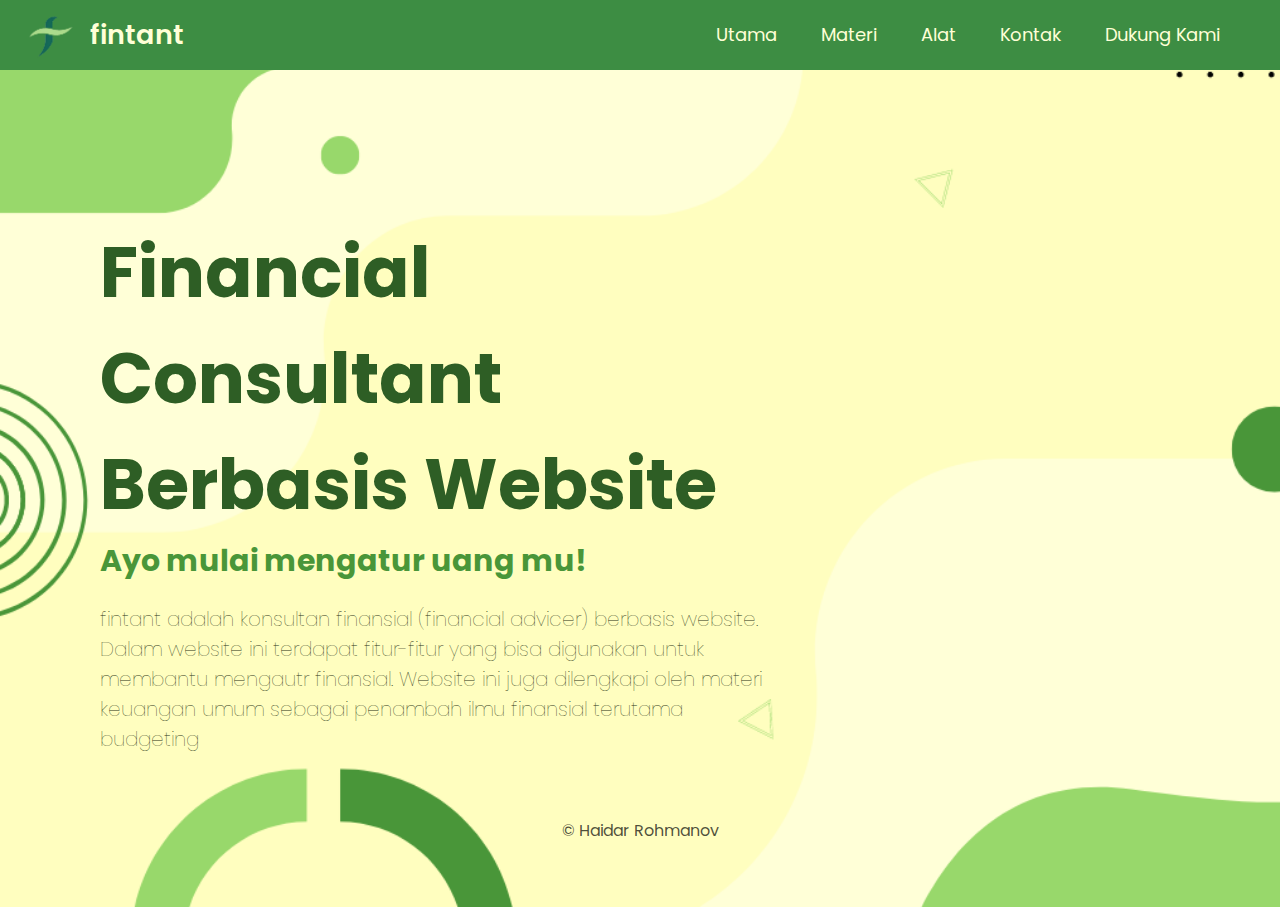
<file: fintant dropdown java/index.html>
<!DOCTYPE html>
<html lang="en">
<head>
    <meta charset="UTF-8">
    <meta http-equiv="X-UA-Compatible" content="IE=edge">
    <meta name="viewport" content="width=device-width, initial-scale=1.0">
    <title>fintant</title>
    <link rel="stylesheet" href="style.css">
    <link rel="stylesheet" href="utama.css">
    <link
        href="https://fonts.googleapis.com/css2?family=Poppins:wght@400;500&display=swap"rel="stylesheet"
    />
    <link rel="icon" href="fintant.png">
</head>
<body>
    <nav>
        <div class="fintant">
            <img src="fintant.png" alt="fintant" width="60" height="60">
        </div>
        <div class="logo">fintant</div>
        
        <ul>
            <li><a href="index.html">Utama</a></li>
            <li>
                <a href="#">Materi</a>
                <ul>
                    <li><a href="pendahuluan.html">Pendahuluan</a></li>
                    <li>
                        <a href="budgeting.html">Budgeting
                            <span class="fa fa-plus"></span>
                        </a>
                        <ul>
                            <li><a href="metode1.html">50/30/20</a></li>
                            <li><a href="metode2.html">80/20</a></li>
                            <li><a href="metode3.html">Kakeibo</a></li>
                        </ul>
                    </li>
                </ul>
            </li>
            <li>
                <a href="#">Alat</a>
                <ul>
                    <li><a href="finote.html">finote</a></li>
                    <li><a href="finculator.html">finculator</a></li>
                </ul>
            </li>
            <li><a href="kontak.html">Kontak</a></li>
            <li><a href="dukungkami.html">Dukung Kami</a></li>
        </ul>
    </nav>    

<div class="kolom">
    <h1>Financial Consultant Berbasis Website</h1>
    <h2>Ayo mulai mengatur uang mu!</h2>
    <p class="deskripsi">fintant adalah konsultan finansial (financial advicer) berbasis website. Dalam website ini terdapat fitur-fitur yang bisa digunakan untuk membantu mengautr finansial. Website ini juga dilengkapi oleh materi keuangan umum sebagai penambah ilmu finansial terutama budgeting</p>
</div>
<footer class="copy">
    &copy; <em id="2023"></em>Haidar Rohmanov
</footer>
</body>
</html>
</file>
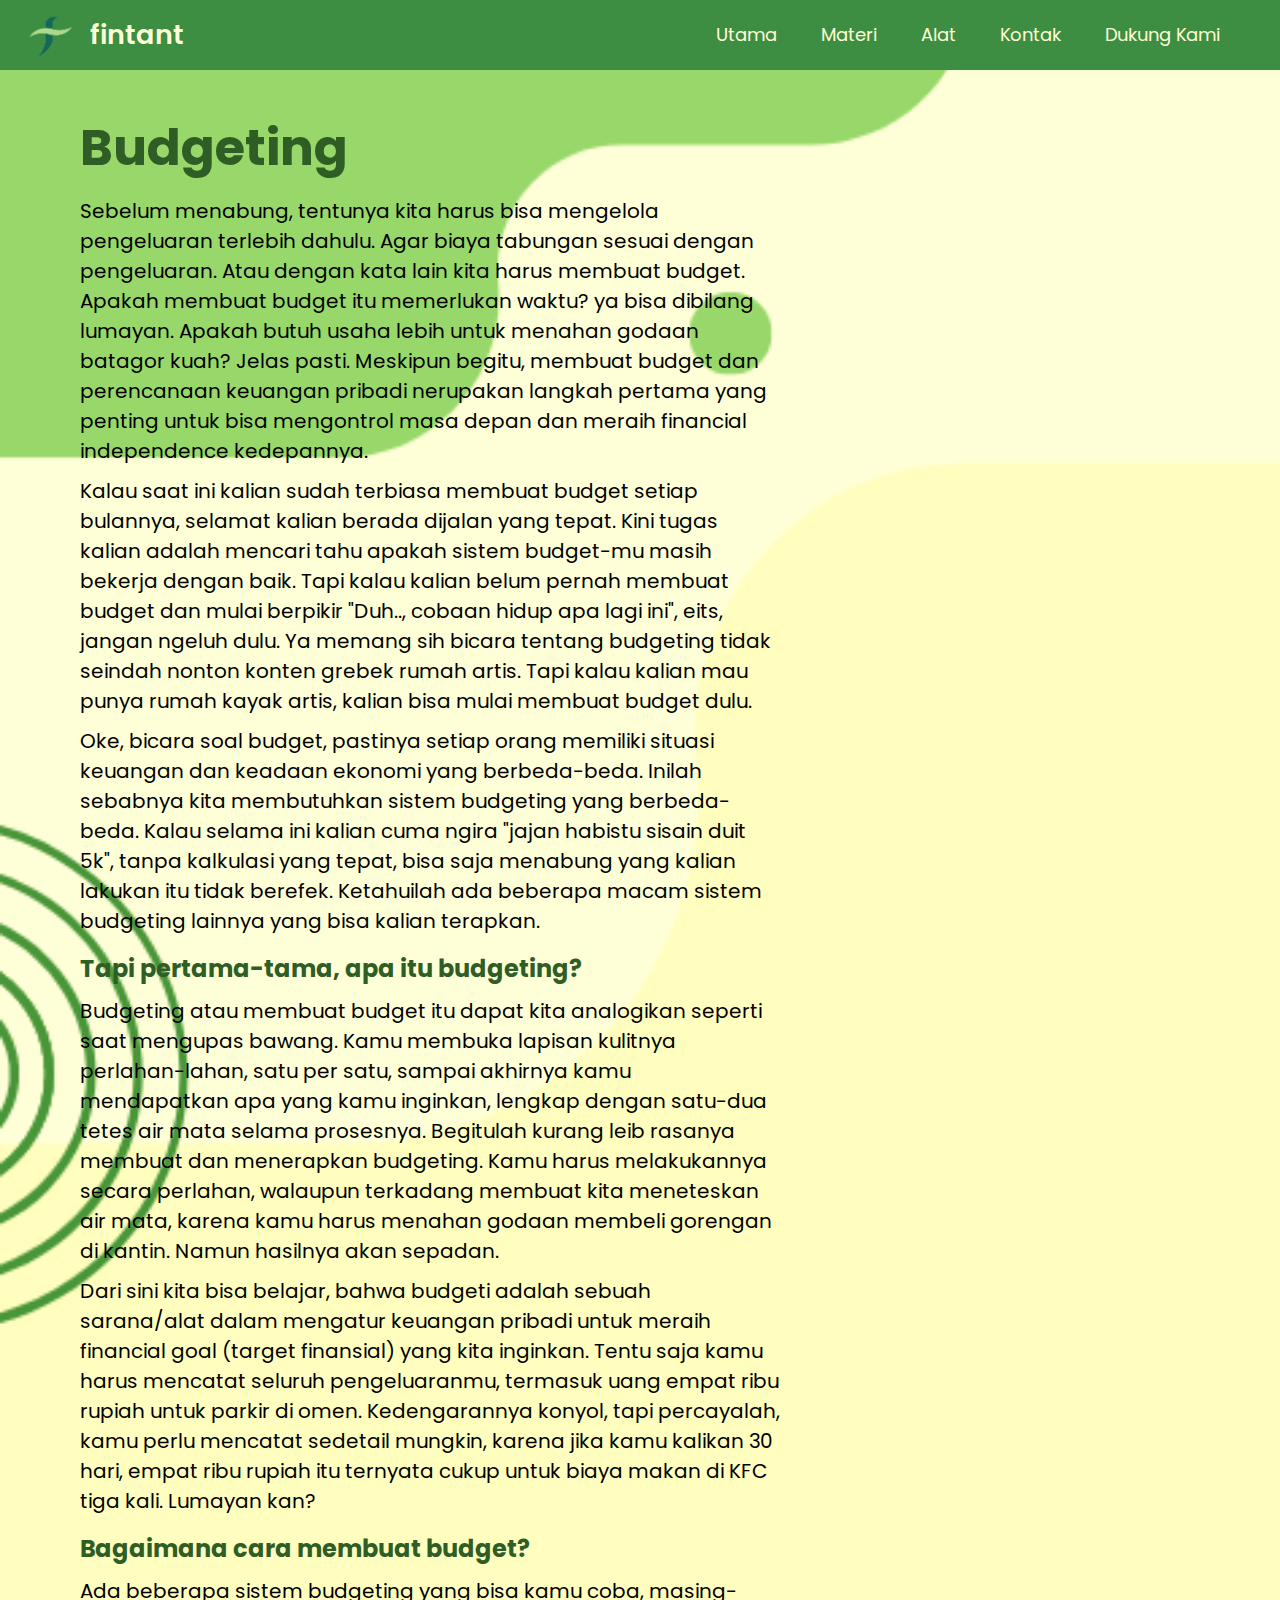
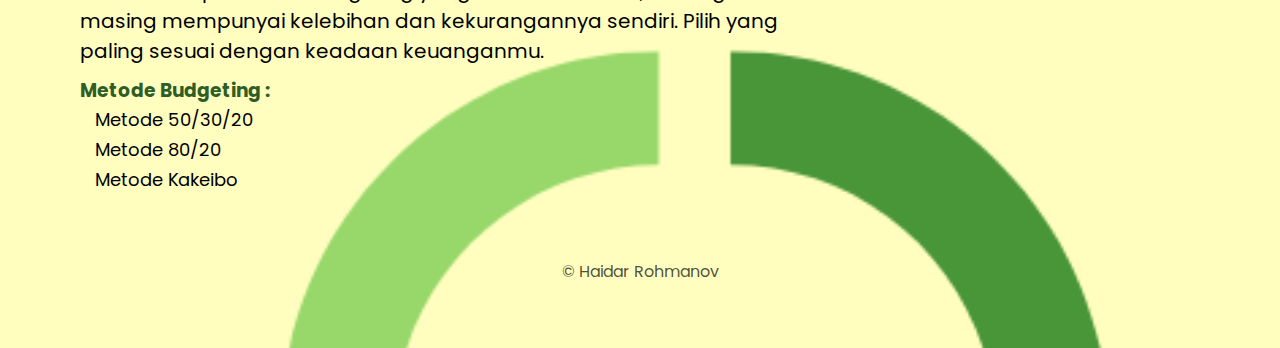
<file: fintant dropdown java/budgeting.html>
<!DOCTYPE html>
<html lang="en">
<head>
    <meta charset="UTF-8">
    <meta http-equiv="X-UA-Compatible" content="IE=edge">
    <meta name="viewport" content="width=device-width, initial-scale=1.0">
    <title>fintant-Pendahuluan</title>
    <link rel="stylesheet" href="style.css">
    <link rel="stylesheet" href="budgeting.css">
    <link
        href="https://fonts.googleapis.com/css2?family=Poppins:wght@400;500&display=swap"rel="stylesheet"
    />
    <link rel="icon" href="fintant.png">
</head>
<body>
    <nav>
        <div class="fintant">
            <img src="fintant.png" alt="fintant" width="60" height="60">
        </div>
        <div class="logo">fintant</div>
        
        <ul>
            <li><a href="index.html">Utama</a></li>
            <li>
                <a href="#">Materi</a>
                <ul>
                    <li><a href="pendahuluan.html">Pendahuluan</a></li>
                    <li>
                        <a href="budgeting.html">Budgeting
                            <span class="fa fa-plus"></span>
                        </a>
                        <ul>
                            <li><a href="metode1.html">50/30/20</a></li>
                            <li><a href="metode2.html">80/20</a></li>
                            <li><a href="metode3.html">Kakeibo</a></li>
                        </ul>
                    </li>
                </ul>
            </li>
            <li>
                <a href="#">Alat</a>
                <ul>
                    <li><a href="finote.html">finote</a></li>
                    <li><a href="finculator.html">finculator</a></li>
                </ul>
            </li>
            <li><a href="kontak.html">Kontak</a></li>
            <li><a href="dukungkami.html">Dukung Kami</a></li>
        </ul>
    </nav> 


<div class="kolom">
    <h1>Budgeting</h1>
    <p class="budgeting">
        Sebelum menabung, tentunya kita harus bisa mengelola pengeluaran terlebih dahulu. Agar biaya tabungan sesuai dengan pengeluaran. Atau dengan kata lain kita harus membuat budget. Apakah membuat budget itu memerlukan waktu? ya bisa dibilang lumayan. Apakah butuh usaha lebih untuk menahan godaan batagor kuah? Jelas pasti. Meskipun begitu, membuat budget dan perencanaan keuangan pribadi nerupakan langkah pertama yang penting untuk bisa mengontrol masa depan dan meraih financial independence kedepannya.
    </p>
    <p class="budgeting2">
        Kalau saat ini kalian sudah terbiasa membuat budget setiap bulannya, selamat kalian berada dijalan yang tepat. Kini tugas kalian adalah mencari tahu apakah sistem budget-mu masih bekerja dengan baik. Tapi kalau kalian belum pernah membuat budget dan mulai berpikir "Duh.., cobaan hidup apa lagi ini", eits, jangan ngeluh dulu. Ya memang sih bicara tentang budgeting tidak seindah nonton konten grebek rumah artis. Tapi kalau kalian mau punya rumah kayak artis, kalian bisa mulai membuat budget dulu.
    </p>
    <p class="budgeting2">
        Oke, bicara soal budget, pastinya setiap orang memiliki situasi keuangan dan keadaan ekonomi yang berbeda-beda. Inilah sebabnya kita membutuhkan sistem budgeting yang berbeda-beda. Kalau selama ini kalian cuma ngira "jajan habistu sisain duit 5k", tanpa kalkulasi yang tepat, bisa saja menabung yang kalian lakukan itu tidak berefek. Ketahuilah ada beberapa macam sistem budgeting lainnya yang bisa kalian terapkan. 
    </p>
    <h2> Tapi pertama-tama, apa itu budgeting?</h2>
    <p class="pengertian">
      Budgeting atau membuat budget itu dapat kita analogikan seperti saat mengupas bawang. Kamu membuka lapisan kulitnya perlahan-lahan, satu per satu, sampai akhirnya kamu mendapatkan apa yang kamu inginkan, lengkap dengan satu-dua tetes air mata selama prosesnya. Begitulah kurang leib rasanya membuat dan menerapkan budgeting. Kamu harus melakukannya secara perlahan, walaupun terkadang membuat kita meneteskan air mata, karena kamu harus menahan godaan membeli gorengan di kantin. Namun hasilnya akan sepadan.
    </p>
    <p class="pengertian2">
      Dari sini kita bisa belajar, bahwa budgeti adalah sebuah sarana/alat dalam mengatur keuangan pribadi untuk meraih financial goal (target finansial) yang kita inginkan. Tentu saja kamu harus mencatat seluruh pengeluaranmu, termasuk uang empat ribu rupiah untuk parkir di omen. Kedengarannya konyol, tapi percayalah, kamu perlu mencatat sedetail mungkin, karena jika kamu kalikan 30 hari, empat ribu rupiah itu ternyata cukup untuk biaya makan di KFC tiga kali. Lumayan kan?
    </p>
    <h2> Bagaimana cara membuat budget?</h2>
    <p class="menabung">
      Ada beberapa sistem budgeting yang bisa kamu coba, masing-masing mempunyai kelebihan dan kekurangannya sendiri. Pilih yang paling sesuai dengan keadaan keuanganmu.
    </p>
    <h3>Metode Budgeting :</h3>

    <p class="menabung2">
      
    </p>
    <ul class="menumetode">
        <li><a href="metode1.html">Metode 50/30/20</a></li>
        <li><a href="metode2.html">Metode 80/20</a></li>
        <li><a href="metode3.html">Metode Kakeibo</a></li>
    </ul>
</div>
<footer class="copy">
    &copy; <em id="2023"></em>Haidar Rohmanov
</footer>
</body>
</html>
</file>
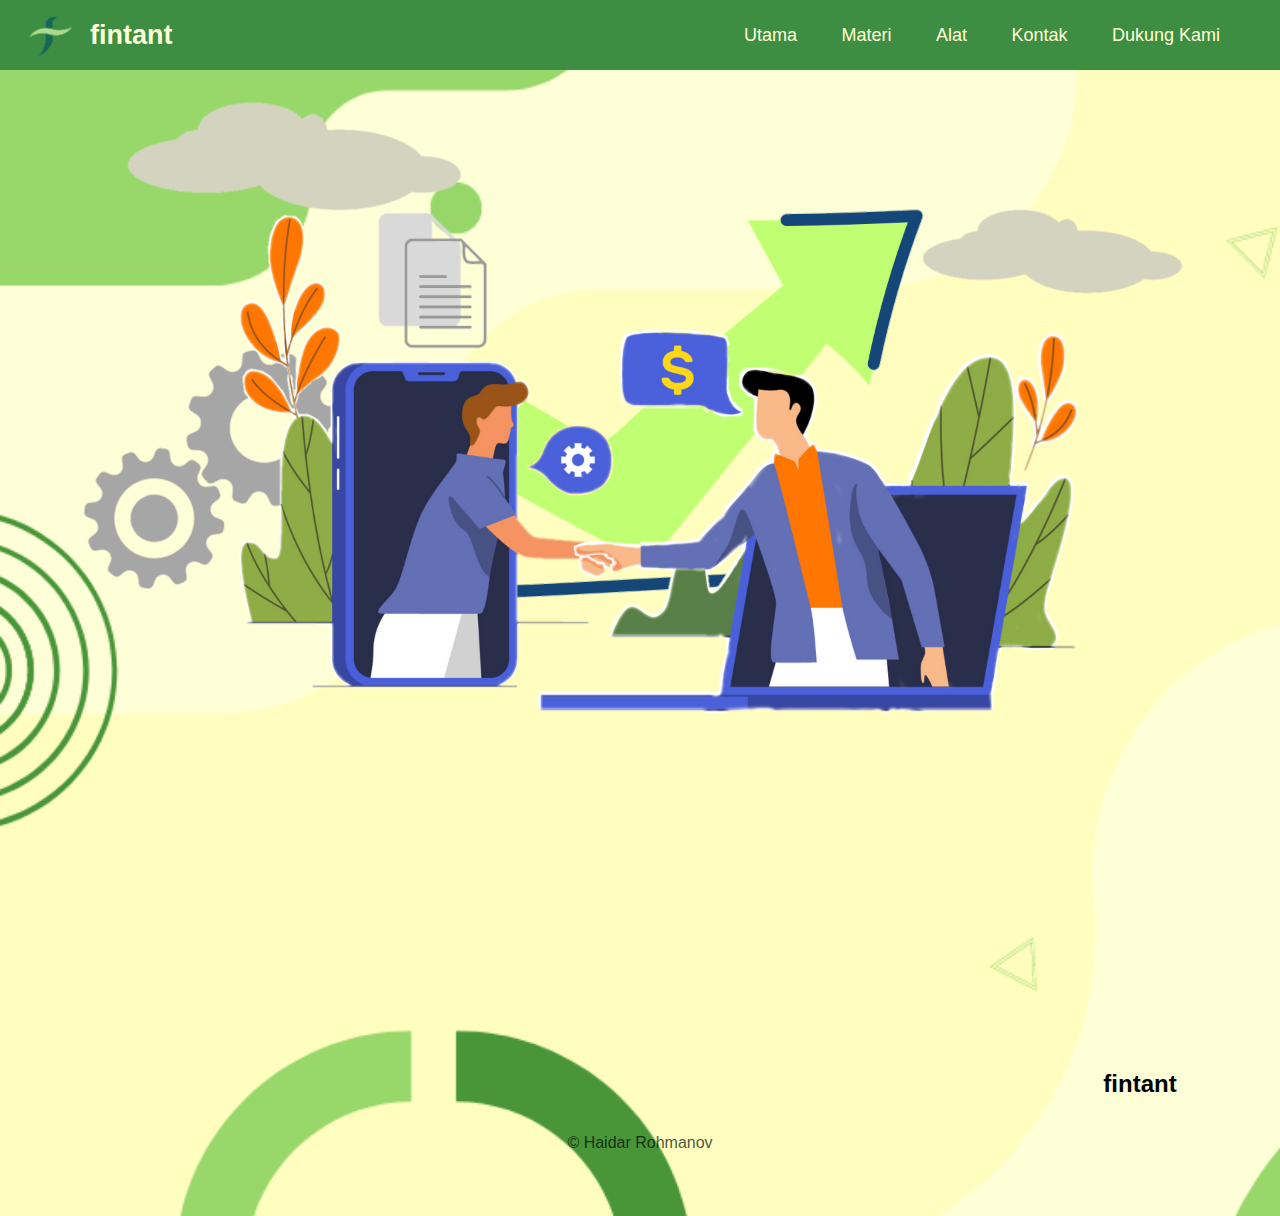
<file: fintant dropdown java/cobacoba.html>
<!DOCTYPE html>
<html lang="en">
<head>
    <meta charset="UTF-8">
    <meta http-equiv="X-UA-Compatible" content="IE=edge">
    <meta name="viewport" content="width=device-width, initial-scale=1.0">
    <title>fintant-Finote</title>
    <link rel="stylesheet" href="style.css">
    <link rel="stylesheet" href="gambar.css">

</head>
<body>

    <nav>
        <div class="fintant">
            <img src="fintant.png" alt="fintant" width="60" height="60">
        </div>
        <div class="logo">fintant</div>
        <ul>
            <li><a href="index.html">Utama</a></li>
            <li>
                <a href="#">Materi</a>
                <ul>
                    <li><a href="pendahuluan.html">Pendahuluan</a></li>
                    <li>
                        <a href="budgeting.html">Budgeting
                            <span class="fa fa-plus"></span>
                        </a>
                        <ul>
                            <li><a href="metode1.html">50/30/20</a></li>
                            <li><a href="metode2.html">80/20</a></li>
                            <li><a href="metode3.html">Kakeibo</a></li>
                        </ul>
                    </li>
                </ul>
            </li>
            <li>
                <a href="#">Alat</a>
                <ul>
                    <li><a href="finote.html">finote</a></li>
                    <li><a href="finculator.html">finculator</a></li>
                </ul>
            </li>
            <li><a href="kontak.html">Kontak</a></li>
            <li><a href="dukungkami.html">Dukung Kami</a></li>
        </ul>
    </nav>  
    
    <div class="gambar">
        <img src="gear.png" id="gear">
        <img src="awan.png" id="awan">
        <img src="panah.png" id="panah">
        <h2>fintant</h2>
        <img src="orgdepan.png" id="depan">
        
    </div>


    <footer class="copy">
        &copy; <em id="2023"></em>Haidar Rohmanov
    </footer>




    
</body>
</html>
</file>
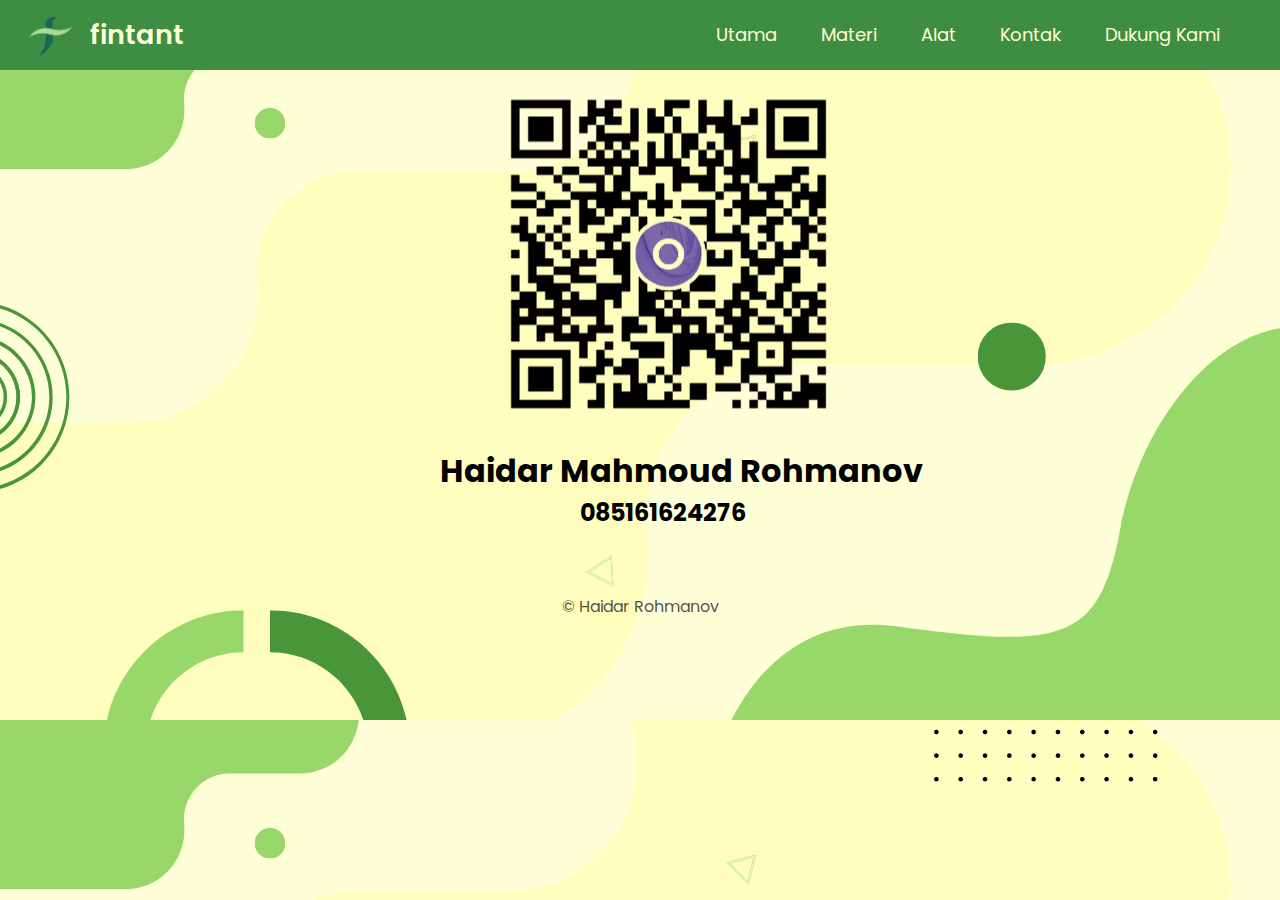
<file: fintant dropdown java/dukungkami.html>
<!DOCTYPE html>
<html lang="en">
<head>
    <meta charset="UTF-8">
    <meta http-equiv="X-UA-Compatible" content="IE=edge">
    <meta name="viewport" content="width=device-width, initial-scale=1.0">
    <title>fintant-Dukung Kami</title>
    <link rel="stylesheet" href="style.css">
    <link rel="stylesheet" href="dukungkami.css">
    <link
        href="https://fonts.googleapis.com/css2?family=Poppins:wght@400;500&display=swap"rel="stylesheet"
    />
    <link rel="icon" href="fintant.png">
</head>
<body>
    <nav>
        <div class="fintant">
            <img src="fintant.png" alt="fintant" width="60" height="60">
        </div>
        <div class="logo">fintant</div>
        
        <ul>
            <li><a href="index.html">Utama</a></li>
            <li>
                <a href="#">Materi</a>
                <ul>
                    <li><a href="pendahuluan.html">Pendahuluan</a></li>
                    <li>
                        <a href="budgeting.html">Budgeting
                            <span class="fa fa-plus"></span>
                        </a>
                        <ul>
                            <li><a href="metode1.html">50/30/20</a></li>
                            <li><a href="metode2.html">80/20</a></li>
                            <li><a href="metode3.html">Kakeibo</a></li>
                        </ul>
                    </li>
                </ul>
            </li>
            <li>
                <a href="#">Alat</a>
                <ul>
                    <li><a href="finote.html">finote</a></li>
                    <li><a href="finculator.html">finculator</a></li>
                </ul>
            </li>
            <li><a href="kontak.html">Kontak</a></li>
            <li><a href="dukungkami.html">Dukung Kami</a></li>
        </ul>
    </nav> 
<div class="ovo">
    <img src="ovo.png" alt="ovo" width="400px" height="370px">
</div>   

<div class="kolom">
    <h1>Haidar Mahmoud Rohmanov</h1>
    <h2>085161624276</h2>
</div>
<footer class="copy">
    &copy; <em id="2023"></em>Haidar Rohmanov
</footer>
</body>
</html>
</file>
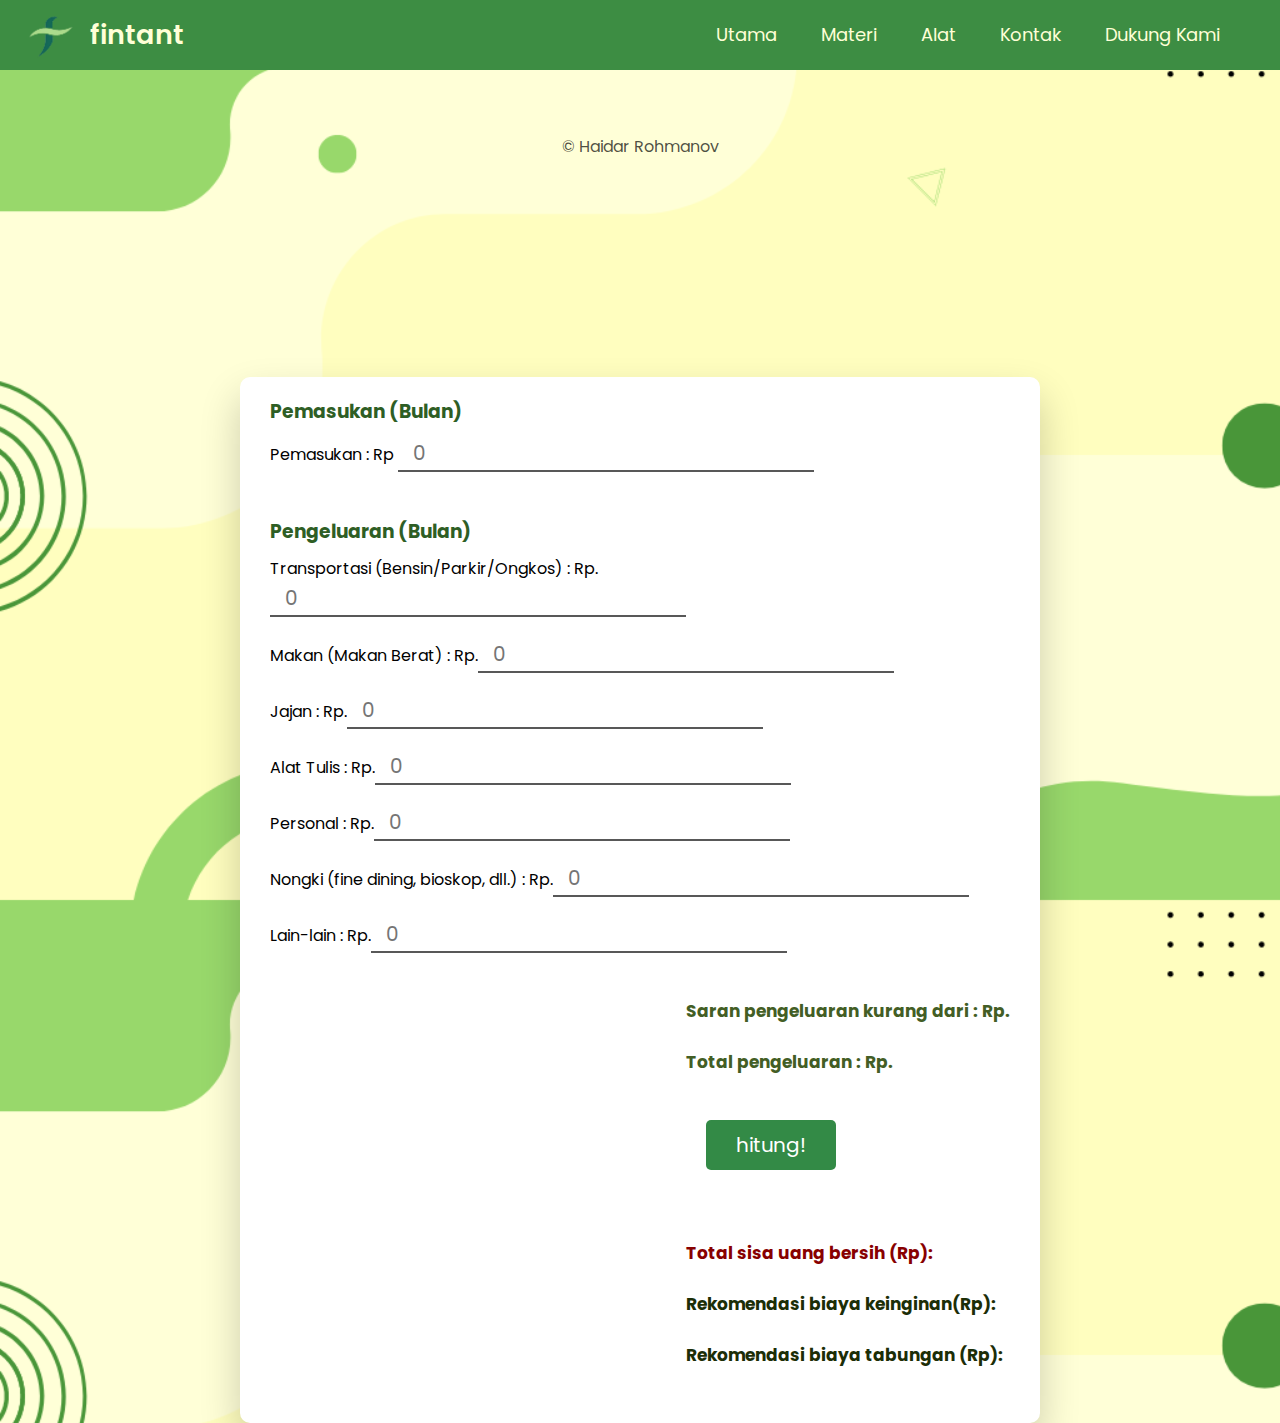
<file: fintant dropdown java/finote.html>
<!DOCTYPE html>
<html lang="en">
<head>
    <meta charset="UTF-8">
    <meta http-equiv="X-UA-Compatible" content="IE=edge">
    <meta name="viewport" content="width=device-width, initial-scale=1.0">
    <title>fintant-Finote</title>
    <link rel="stylesheet" href="style.css">
    <link rel="stylesheet" href="finote.css">
    <link
        href="https://fonts.googleapis.com/css2?family=Poppins:wght@400;500&display=swap"rel="stylesheet"
    />
    <link rel="icon" href="fintant.png">
</head>
<body>
    <nav>
        <div class="fintant">
            <img src="fintant.png" alt="fintant" width="60" height="60">
        </div>
        <div class="logo">fintant</div>
        <ul>
            <li><a href="index.html">Utama</a></li>
            <li>
                <a href="#">Materi</a>
                <ul>
                    <li><a href="pendahuluan.html">Pendahuluan</a></li>
                    <li>
                        <a href="budgeting.html">Budgeting
                            <span class="fa fa-plus"></span>
                        </a>
                        <ul>
                            <li><a href="metode1.html">50/30/20</a></li>
                            <li><a href="metode2.html">80/20</a></li>
                            <li><a href="metode3.html">Kakeibo</a></li>
                        </ul>
                    </li>
                </ul>
            </li>
            <li>
                <a href="#">Alat</a>
                <ul>
                    <li><a href="finote.html">finote</a></li>
                    <li><a href="finculator.html">finculator</a></li>
                </ul>
            </li>
            <li><a href="kontak.html">Kontak</a></li>
            <li><a href="dukungkami.html">Dukung Kami</a></li>
        </ul>
    </nav>  
    
    <div class="catatan">
    <script>
        function myFunction2()
        {
            var transportasi = parseInt(document.getElementById("transportasi").value);
            var makan = parseInt(document.getElementById("makan").value);
            var alatTulis = parseInt(document.getElementById("alatTulis").value);
            var jajan = parseInt(document.getElementById("jajan").value);
            var nongki = parseInt(document.getElementById("nongki").value);
            var personal = parseInt(document.getElementById("personal").value);
            var lain = parseInt(document.getElementById("lain").value);
            document.getElementById("demo").innerHTML = transportasi + makan + nongki + jajan + lain + personal + alatTulis;

        }


    function myFunction()
    {
        var pemasukan = parseInt(document.getElementById("pemasukan").value);
        var transportasi = parseInt(document.getElementById("transportasi").value);
            var makan = parseInt(document.getElementById("makan").value);
            var alatTulis = parseInt(document.getElementById("alatTulis").value);
            var jajan = parseInt(document.getElementById("jajan").value);
            var nongki = parseInt(document.getElementById("nongki").value);
            var personal = parseInt(document.getElementById("personal").value);
            var lain = parseInt(document.getElementById("lain").value);
       var output= document.getElementById("output").innerHTML = pemasukan - (transportasi + makan + nongki + jajan + lain + personal + alatTulis);
        document.getElementById("output2").innerHTML = output *(60/100);
        document.getElementById("output3").innerHTML = output *(40/100);
    }

    </script>
    <h3> Pemasukan (Bulan)</h3>
    <p class="pemasukan">
        <form action="/action_page.php" id="numform" oninput="y.value=parseInt(pemasukan.value)*(50/100)">
            Pemasukan : Rp <input type="number" id="pemasukan" name="pemasukan" placeholder="0">
    </form>
    </p>

    <br>
    <h3>Pengeluaran (Bulan)</h3>

    <p class="pengeluaran">
        <form action="/action_page.php" id="anjay" oninput="pengeluaran.value=parseInt(transportasi.value)+parseInt(makan.value)+parseInt(jajan.value)+parseInt(alatTulis.value)+parseInt(personal.value)+parseInt(nongki.value)+parseInt(lain.value)">
            Transportasi (Bensin/Parkir/Ongkos) : Rp.<input type="number" id="transportasi" name="transportasi" placeholder="0">
            <br>
            Makan (Makan Berat) : Rp.<input type="number" id="makan" name="makan" placeholder="0">
            <br>
            Jajan : Rp.<input type="number" id="jajan" name="jajan" placeholder="0">
            <br>
            Alat Tulis : Rp.<input type="number" id="alatTulis" name="alatTulis" placeholder="0">
            <br>
            Personal : Rp.<input type="number" id="personal" name="personal" placeholder="0">
            <br>
            Nongki (fine dining, bioskop, dll.) : Rp.<input type="number" id="nongki" name="nongki" placeholder="0">
            <br>
            Lain-lain : Rp.<input type="number" id="lain" name="lain" placeholder="0">
            <br><br>
        </form>
    <div class="tulisan">
        <h4 class="atas">Saran pengeluaran kurang dari : Rp.<output form="numform" id="y" name="y" for="pemasukan*(50/100)"></output> </h4>
    <br>
            <h4 class="atas">
              Total pengeluaran : Rp.<output form="anjay" id="pengeluaran" name="pengeluaran" for="transportasi + makan + nongki + jajan + lain + personal + alatTulis"></output>
        </h4>
    </p>
    <br>
    <button onclick="myFunction(), myFunction2()">hitung!</button>
    <br>
    <br>
    <h4 class="bersih">Total sisa uang bersih (Rp):</h4><p class= "dudul" id="output"></p>
    <br>
    <h4 class="bawah">Rekomendasi biaya keinginan(Rp):</h4><p class= "dudul" id="output2"></p>
    <br>
    <h4 class="bawah">Rekomendasi biaya tabungan (Rp):</h4><p class= "dudul" id="output3"></p>
    <br>
</div>

</div>


    <footer class="copy">
        &copy; <em id="2023"></em>Haidar Rohmanov
    </footer>




    
</body>
</html>
</file>
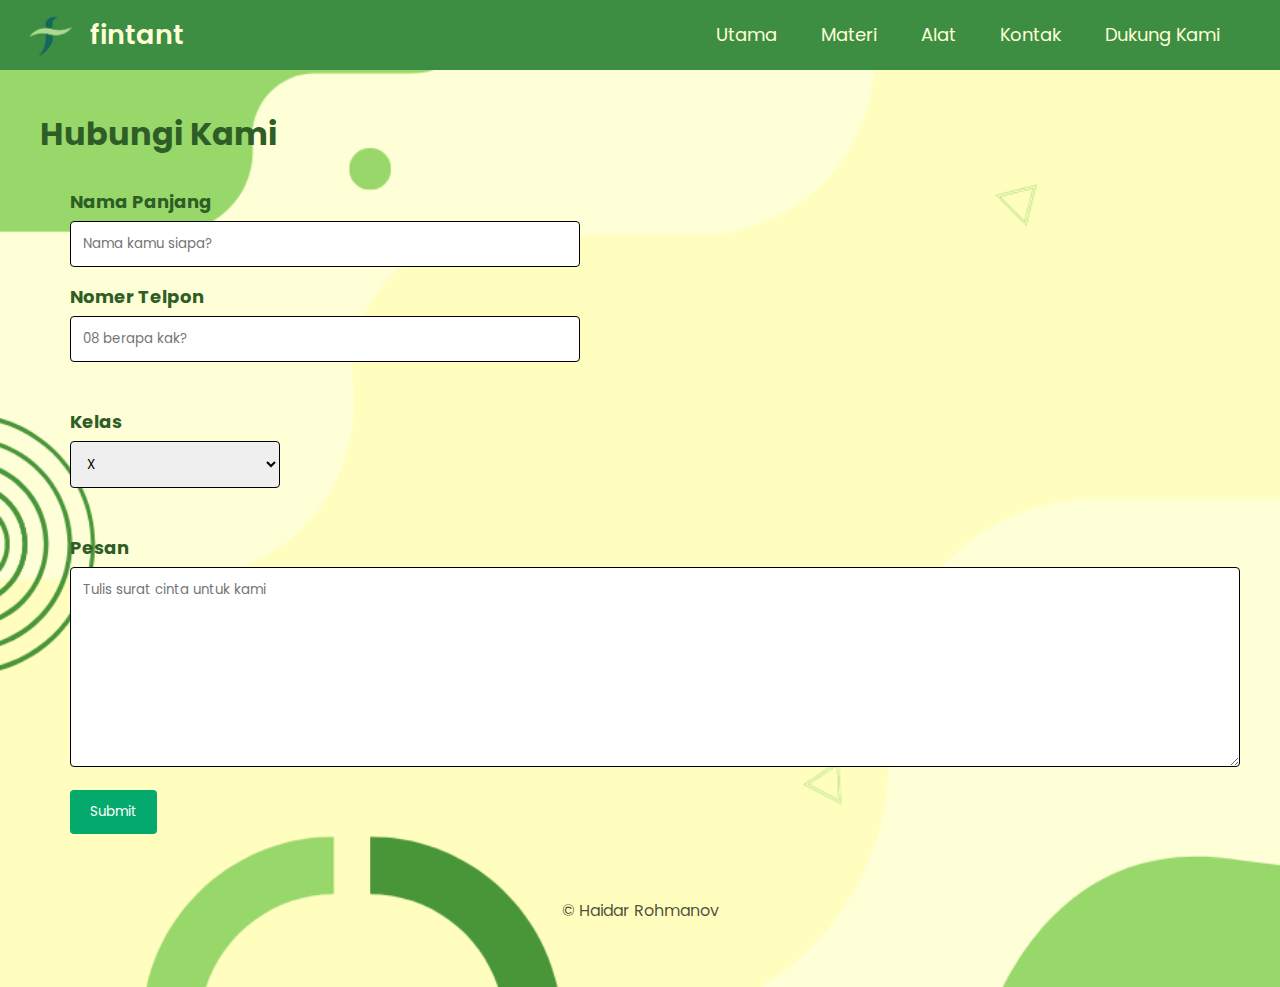
<file: fintant dropdown java/kontak.html>
<!DOCTYPE html>
<html lang="en">
<head>
    <meta charset="UTF-8">
    <meta http-equiv="X-UA-Compatible" content="IE=edge">
    <meta name="viewport" content="width=device-width, initial-scale=1.0">
    <title>fintant-Kontak</title>
    <link rel="stylesheet" href="style.css">
    <link rel="stylesheet" href="kontak.css">
    <link
        href="https://fonts.googleapis.com/css2?family=Poppins:wght@400;500&display=swap"rel="stylesheet"
    />
    <link rel="icon" href="fintant.png">

    
</head>
<body>
    <nav>
        <div class="fintant">
            <img src="fintant.png" alt="fintant" width="60" height="60">
        </div>
        <div class="logo">fintant</div>
        <ul>
            <li><a href="index.html">Utama</a></li>
            <li>
                <a href="#">Materi</a>
                <ul>
                    <li><a href="pendahuluan.html">Pendahuluan</a></li>
                    <li>
                        <a href="budgeting.html">Budgeting
                            <span class="fa fa-plus"></span>
                        </a>
                        <ul>
                            <li><a href="metode1.html">50/30/20</a></li>
                            <li><a href="metode2.html">80/20</a></li>
                            <li><a href="metode3.html">Kakeibo</a></li>
                        </ul>
                    </li>
                </ul>
            </li>
            <li>
                <a href="#">Alat</a>
                <ul>
                    <li><a href="finote.html">finote</a></li>
                    <li><a href="finculator.html">finculator</a></li>
                </ul>
            </li>
            <li><a href="kontak.html">Kontak</a></li>
            <li><a href="dukungkami.html">Dukung Kami</a></li>
        </ul>
    </nav>   

    <h1>Hubungi Kami</h1>

<div class="container">
  <form action="/action_page.php">
    <label class= "" for="fname">Nama Panjang</label>
    <input class= "warna" type="text" id="fname" name="firstname" placeholder="Nama kamu siapa?">

    <label class= "" for="lname">Nomer Telpon</label>
    <input class= "warna" type="number" id="lname" name="lastname" placeholder="08 berapa kak?">
    </form>
</div>
<div class="asu">
    <form action="/action_page.php"></form>

    <label class= "" for="country">Kelas</label>
    <select class= "warna" id="country" name="country">
      <option value="australia">X</option>
      <option value="canada">XI</option>
      <option value="usa">XII</option>
    </select>
    </form>

</div>
<div class="anjay">
<form action="/action_page.php">

    <label for="subject">Pesan</label>
    <textarea id="subject" name="subject" placeholder="Tulis surat cinta untuk kami" style="height:200px"></textarea>

    <input type="submit" value="Submit">
  </form>
</div>
    <footer class="copy">
        &copy; <em id="2023"></em>Haidar Rohmanov
    </footer> 
</body>
</html>
</file>
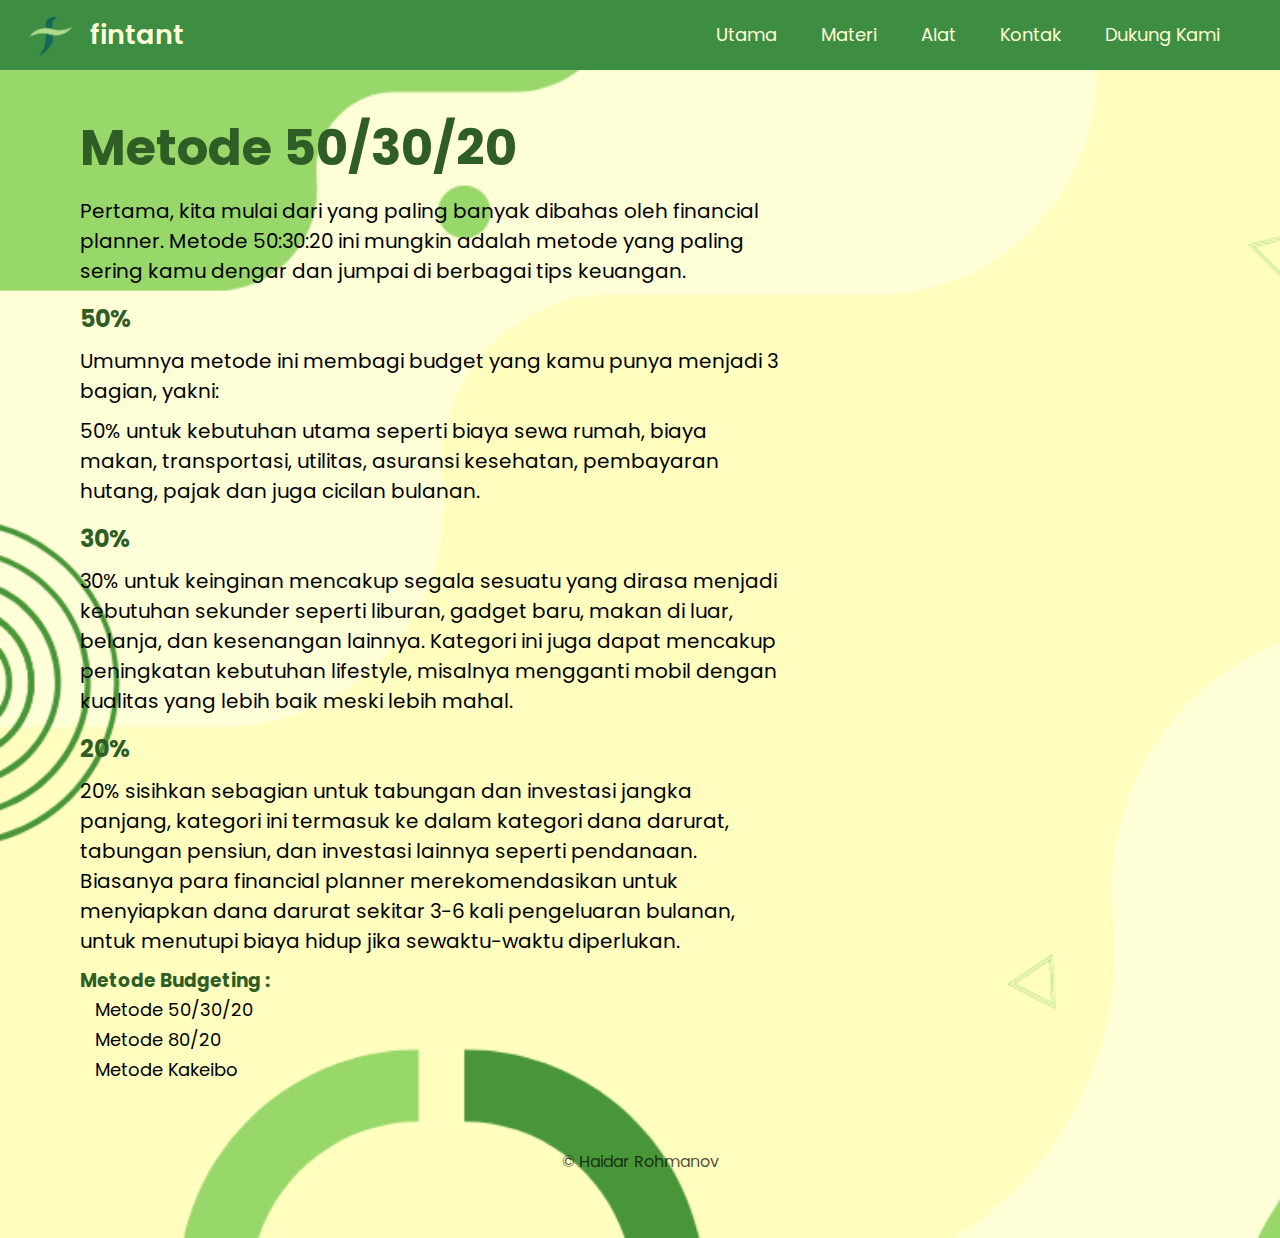
<file: fintant dropdown java/metode1.html>
<!DOCTYPE html>
<html lang="en">
<head>
    <meta charset="UTF-8">
    <meta http-equiv="X-UA-Compatible" content="IE=edge">
    <meta name="viewport" content="width=device-width, initial-scale=1.0">
    <title>fintant-Metode 50/30/20</title>
    <link rel="stylesheet" href="style.css">
    <link rel="stylesheet" href="metode1.css">
    <link
        href="https://fonts.googleapis.com/css2?family=Poppins:wght@400;500&display=swap"rel="stylesheet"
    />
    <link rel="icon" href="fintant.png">
</head>
<body>
    <nav>
        <div class="fintant">
            <img src="fintant.png" alt="fintant" width="60" height="60">
        </div>
        <div class="logo">fintant</div>
        <ul>
            <li><a href="index.html">Utama</a></li>
            <li>
                <a href="#">Materi</a>
                <ul>
                    <li><a href="pendahuluan.html">Pendahuluan</a></li>
                    <li>
                        <a href="budgeting.html">Budgeting
                            <span class="fa fa-plus"></span>
                        </a>
                        <ul>
                            <li><a href="metode1.html">50/30/20</a></li>
                            <li><a href="metode2.html">80/20</a></li>
                            <li><a href="metode3.html">Kakeibo</a></li>
                        </ul>
                    </li>
                </ul>
            </li>
            <li>
                <a href="#">Alat</a>
                <ul>
                    <li><a href="finote.html">finote</a></li>
                    <li><a href="finculator.html">finculator</a></li>
                </ul>
            </li>
            <li><a href="kontak.html">Kontak</a></li>
            <li><a href="dukungkami.html">Dukung Kami</a></li>
        </ul>

        

    </nav>  
    
    <div class="kolom">
        <h1>Metode 50/30/20</h1>
        
        <p class="budgeting">
            Pertama, kita mulai dari yang paling banyak dibahas oleh financial planner. Metode 50:30:20 ini mungkin adalah metode yang paling sering kamu dengar dan jumpai di berbagai tips keuangan.
        </p>

        <h2>50%</h2>
        <p class="budgeting2">
            Umumnya metode ini membagi budget yang kamu punya menjadi 3 bagian, yakni:
            </p>
        <p class="budgeting">
            50% untuk kebutuhan utama seperti biaya sewa rumah, biaya makan, transportasi, utilitas, asuransi kesehatan, pembayaran hutang, pajak dan juga cicilan bulanan.
        </p>

        <h2>30%</h2>

        <p class="budgeting2">
            30% untuk keinginan mencakup segala sesuatu yang dirasa menjadi kebutuhan sekunder seperti liburan, gadget baru, makan di luar, belanja, dan kesenangan lainnya. Kategori ini juga dapat mencakup peningkatan kebutuhan lifestyle, misalnya mengganti mobil dengan kualitas yang lebih baik meski lebih mahal.
        </p>

        <h2>20%</h2>
        <p class="budgeting2">
            20% sisihkan sebagian untuk tabungan dan investasi jangka panjang, kategori ini termasuk ke dalam kategori dana darurat, tabungan pensiun, dan investasi lainnya seperti pendanaan. Biasanya para financial planner merekomendasikan untuk menyiapkan dana darurat sekitar 3-6 kali pengeluaran bulanan, untuk menutupi biaya hidup jika sewaktu-waktu diperlukan.
        </p>
        <h3>Metode Budgeting :</h3>
    
        <p class="menabung2">
          
        </p>
        <ul class="menumetode">
            <li><a href="metode1.html">Metode 50/30/20</a></li>
            <li><a href="metode2.html">Metode 80/20</a></li>
            <li><a href="metode3.html">Metode Kakeibo</a></li>
        </ul>
    </div>
    <footer class="copy">
        &copy; <em id="2023"></em>Haidar Rohmanov
    </footer>
</body>
</html>
</file>
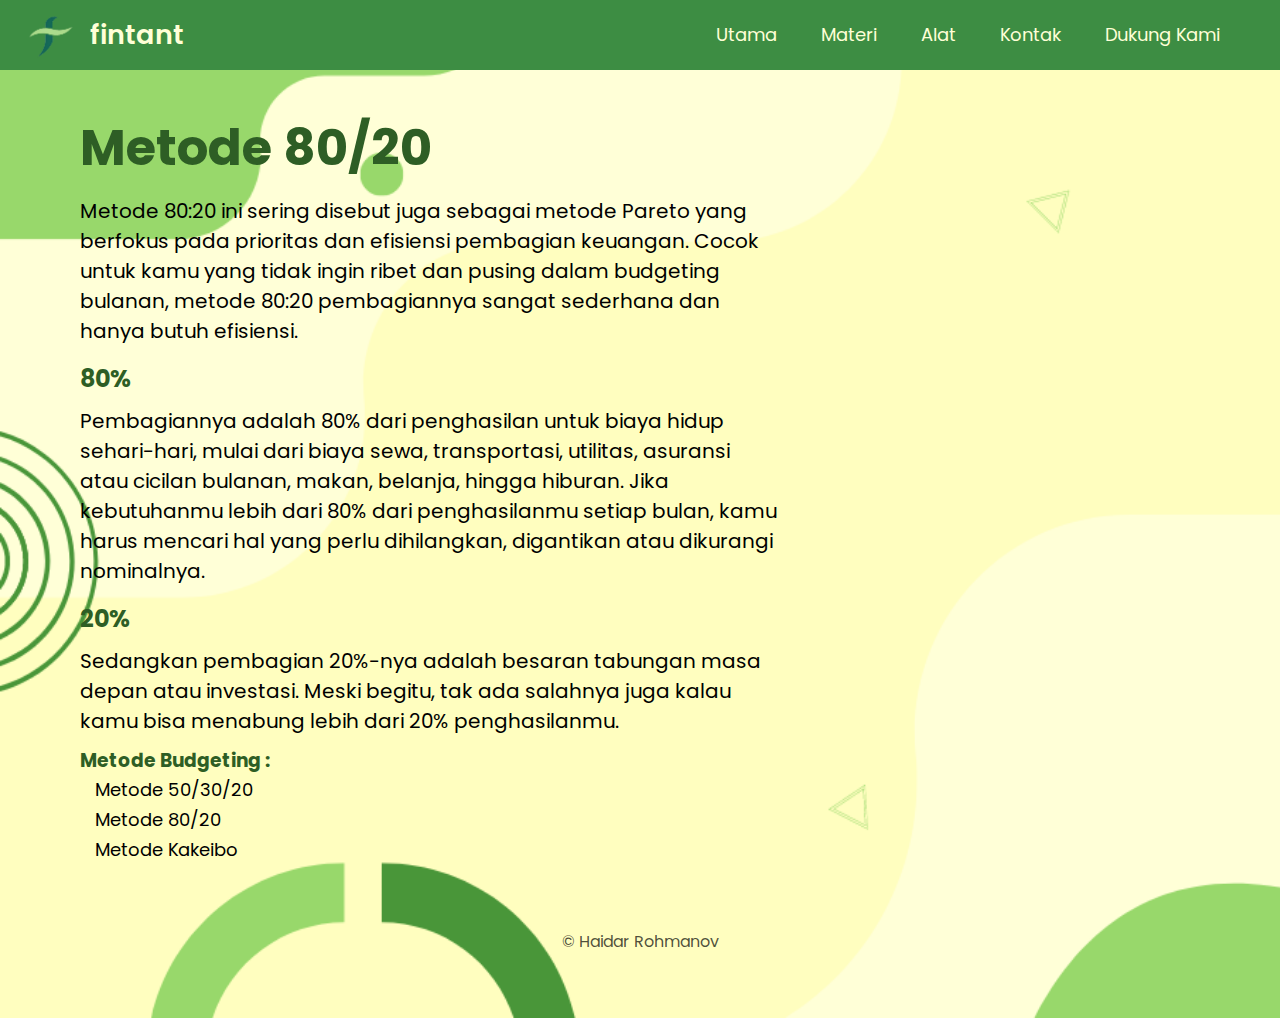
<file: fintant dropdown java/metode2.html>
<!DOCTYPE html>
<html lang="en">
<head>
    <meta charset="UTF-8">
    <meta http-equiv="X-UA-Compatible" content="IE=edge">
    <meta name="viewport" content="width=device-width, initial-scale=1.0">
    <title>fintant-Metode 80/20</title>
    <link rel="stylesheet" href="style.css">
    <link rel="stylesheet" href="metode1.css">
    <link
        href="https://fonts.googleapis.com/css2?family=Poppins:wght@400;500&display=swap"rel="stylesheet"
    />
    <link rel="icon" href="fintant.png">
</head>
<body>
    <nav>
        <div class="fintant">
            <img src="fintant.png" alt="fintant" width="60" height="60">
        </div>
        <div class="logo">fintant</div>
        <ul>
            <li><a href="index.html">Utama</a></li>
            <li>
                <a href="#">Materi</a>
                <ul>
                    <li><a href="pendahuluan.html">Pendahuluan</a></li>
                    <li>
                        <a href="budgeting.html">Budgeting
                            <span class="fa fa-plus"></span>
                        </a>
                        <ul>
                            <li><a href="metode1.html">50/30/20</a></li>
                            <li><a href="metode2.html">80/20</a></li>
                            <li><a href="metode3.html">Kakeibo</a></li>
                        </ul>
                    </li>
                </ul>
            </li>
            <li>
                <a href="#">Alat</a>
                <ul>
                    <li><a href="finote.html">finote</a></li>
                    <li><a href="finculator.html">finculator</a></li>
                </ul>
            </li>
            <li><a href="kontak.html">Kontak</a></li>
            <li><a href="dukungkami.html">Dukung Kami</a></li>
        </ul>

        

    </nav>  
    
    <div class="kolom">
        <h1>Metode 80/20</h1>
        
        <p class="budgeting">
            Metode 80:20 ini sering disebut juga sebagai metode Pareto yang berfokus pada prioritas dan efisiensi pembagian keuangan. Cocok untuk kamu yang tidak ingin ribet dan pusing dalam budgeting bulanan, metode 80:20 pembagiannya sangat sederhana dan hanya butuh efisiensi.
        </p>

        <h2>80%</h2>
        <p class="budgeting2">
            Pembagiannya adalah 80% dari penghasilan untuk biaya hidup sehari-hari, mulai dari biaya sewa, transportasi, utilitas, asuransi atau cicilan bulanan, makan, belanja, hingga hiburan. Jika kebutuhanmu lebih dari 80% dari penghasilanmu setiap bulan, kamu harus mencari hal yang perlu dihilangkan, digantikan atau dikurangi nominalnya.
        </p>

        <h2>20%</h2>
        <p class="budgeting2">
            Sedangkan pembagian 20%-nya adalah besaran tabungan masa depan atau investasi. Meski begitu, tak ada salahnya juga kalau kamu bisa menabung lebih dari 20% penghasilanmu.
        </p>
        <h3>Metode Budgeting :</h3>
    
        <p class="menabung2">
          
        </p>
        <ul class="menumetode">
            <li><a href="metode1.html">Metode 50/30/20</a></li>
            <li><a href="metode2.html">Metode 80/20</a></li>
            <li><a href="metode3.html">Metode Kakeibo</a></li>
        </ul>
    </div>
    <footer class="copy">
        &copy; <em id="2023"></em>Haidar Rohmanov
    </footer>
</body>
</html>
</file>
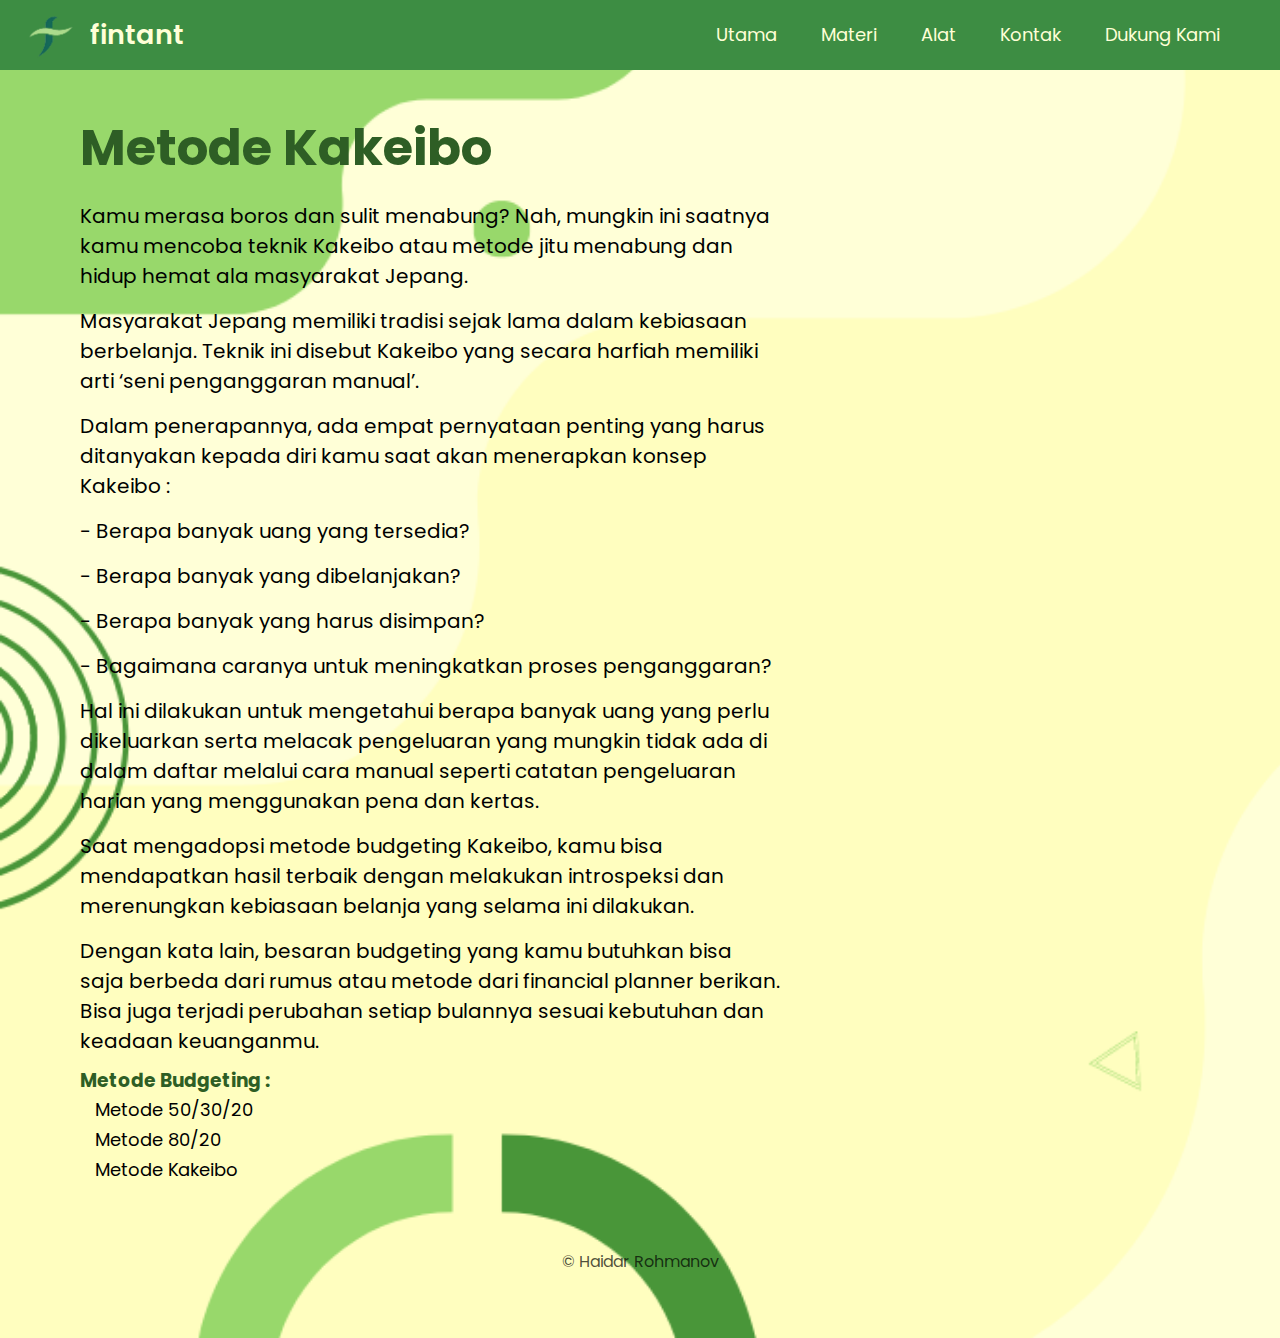
<file: fintant dropdown java/metode3.html>
<!DOCTYPE html>
<html lang="en">
<head>
    <meta charset="UTF-8">
    <meta http-equiv="X-UA-Compatible" content="IE=edge">
    <meta name="viewport" content="width=device-width, initial-scale=1.0">
    <title>fintant-Metode Kakeibo</title>
    <link rel="stylesheet" href="style.css">
    <link rel="stylesheet" href="metode3.css">
    <link
        href="https://fonts.googleapis.com/css2?family=Poppins:wght@400;500&display=swap"rel="stylesheet"
    />
    <link rel="icon" href="fintant.png">
</head>
<body>
    <nav>
        <div class="fintant">
            <img src="fintant.png" alt="fintant" width="60" height="60">
        </div>
        <div class="logo">fintant</div>
        <ul>
            <li><a href="index.html">Utama</a></li>
            <li>
                <a href="#">Materi</a>
                <ul>
                    <li><a href="pendahuluan.html">Pendahuluan</a></li>
                    <li>
                        <a href="budgeting.html">Budgeting
                            <span class="fa fa-plus"></span>
                        </a>
                        <ul>
                            <li><a href="metode1.html">50/30/20</a></li>
                            <li><a href="metode2.html">80/20</a></li>
                            <li><a href="metode3.html">Kakeibo</a></li>
                        </ul>
                    </li>
                </ul>
            </li>
            <li>
                <a href="#">Alat</a>
                <ul>
                    <li><a href="finote.html">finote</a></li>
                    <li><a href="finculator.html">finculator</a></li>
                </ul>
            </li>
            <li><a href="kontak.html">Kontak</a></li>
            <li><a href="dukungkami.html">Dukung Kami</a></li>
        </ul>

        

    </nav>  
    
    <div class="kolom">
        <h1>Metode Kakeibo</h1>
        
        <p class="budgeting">
            Kamu merasa boros dan sulit menabung? Nah, mungkin ini saatnya kamu mencoba teknik Kakeibo atau metode jitu menabung dan hidup hemat ala masyarakat Jepang.
        
        </p>

        
        <p class="budgeting2">
            Masyarakat Jepang memiliki tradisi sejak lama dalam kebiasaan berbelanja. Teknik ini disebut Kakeibo yang secara harfiah memiliki arti ‘seni penganggaran manual’.
        
        </p>

        
        <p class="budgeting2">
            Dalam penerapannya, ada empat pernyataan penting yang harus ditanyakan kepada diri kamu saat akan menerapkan konsep Kakeibo :
        
        </p>

        <p class="budgeting2">
            - Berapa banyak uang yang tersedia?
        </p>

        <p class="budgeting2">
            - Berapa banyak yang dibelanjakan?
        </p>

        <p class="budgeting2">
            - Berapa banyak yang harus disimpan?
        </p>
        <p class="budgeting2">
            - Bagaimana caranya untuk meningkatkan proses penganggaran?
        </p>
        <p class="budgeting2">
            Hal ini dilakukan untuk mengetahui berapa banyak uang yang perlu dikeluarkan serta melacak pengeluaran yang mungkin tidak ada di dalam daftar melalui cara manual seperti catatan pengeluaran harian yang menggunakan pena dan kertas. 
        </p>
        <p class="budgeting2">
            Saat mengadopsi metode budgeting Kakeibo, kamu bisa mendapatkan hasil terbaik dengan melakukan introspeksi dan merenungkan kebiasaan belanja yang selama ini dilakukan.
        </p>
        <p class="budgeting2">
            Dengan kata lain, besaran budgeting yang kamu butuhkan bisa saja berbeda dari rumus atau metode dari financial planner berikan. Bisa juga terjadi perubahan setiap bulannya sesuai kebutuhan dan keadaan keuanganmu.
        </p>
        
        <h3>Metode Budgeting :</h3>

        
    
        <p class="menabung2">
          
        </p>
        <ul class="menumetode">
            <li><a href="metode1.html">Metode 50/30/20</a></li>
            <li><a href="metode2.html">Metode 80/20</a></li>
            <li><a href="metode3.html">Metode Kakeibo</a></li>
        </ul>
    </div>
    <footer class="copy">
        &copy; <em id="2023"></em>Haidar Rohmanov
    </footer>
</body>
</html>
</file>
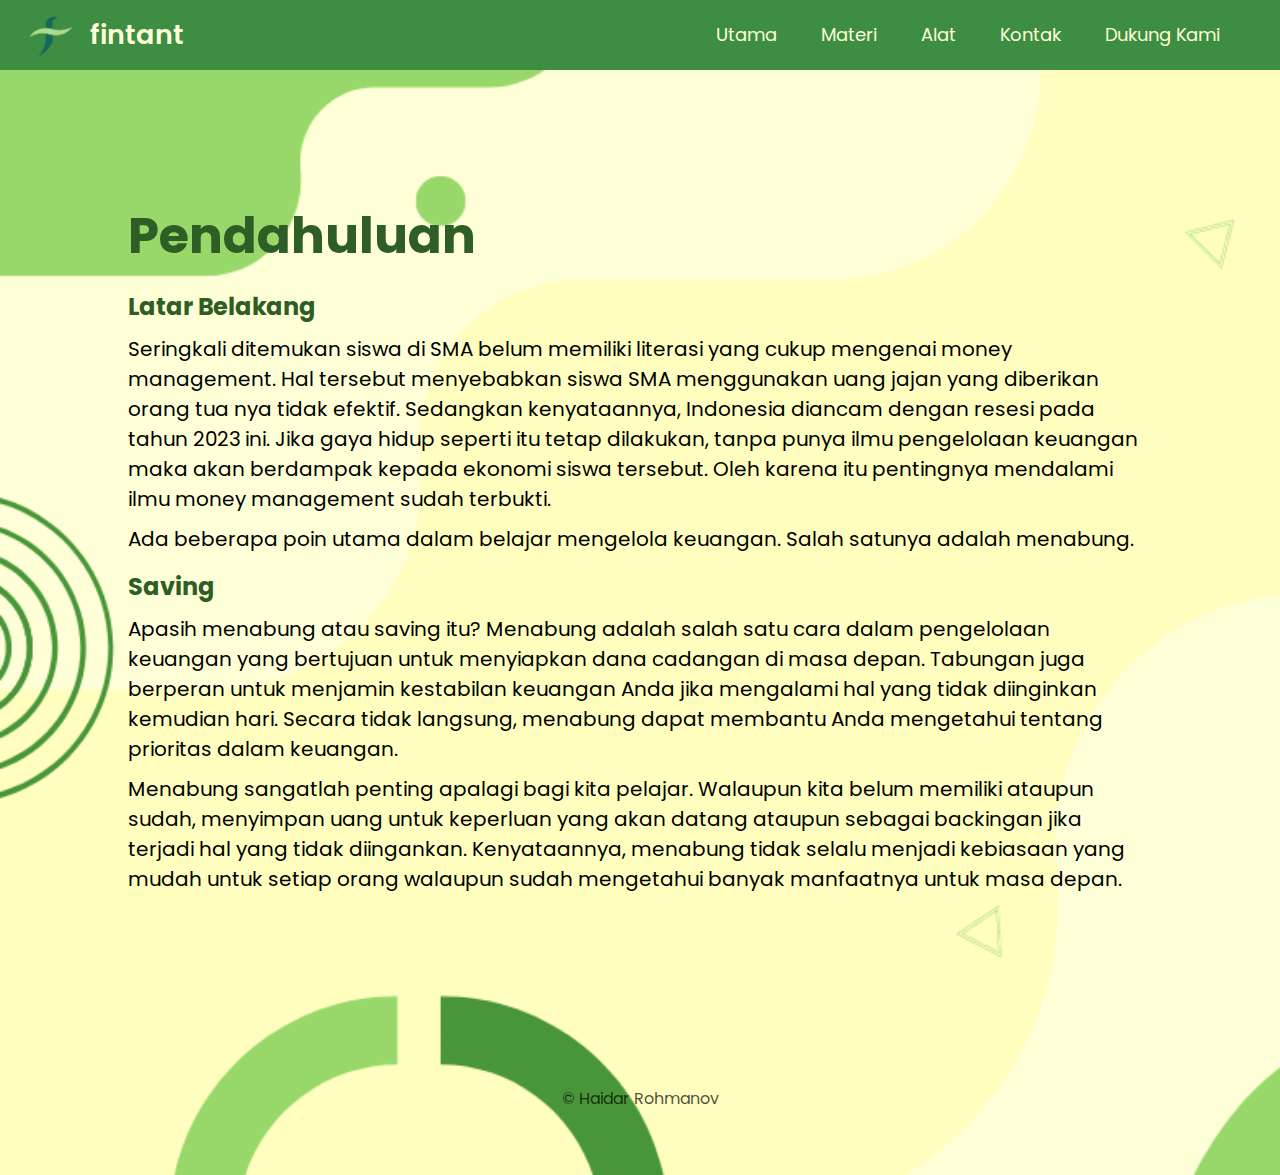
<file: fintant dropdown java/pendahuluan.html>
<!DOCTYPE html>
<html lang="en">
<head>
    <meta charset="UTF-8">
    <meta http-equiv="X-UA-Compatible" content="IE=edge">
    <meta name="viewport" content="width=device-width, initial-scale=1.0">
    <title>fintant-Pendahuluan</title>
    <link rel="stylesheet" href="style.css">
    <link rel="stylesheet" href="pendahuluan.css">
    <link
        href="https://fonts.googleapis.com/css2?family=Poppins:wght@400;500&display=swap"rel="stylesheet"
    />
    <link rel="icon" href="fintant.png">
</head>
<body>
    <nav>
        <div class="fintant">
            <img src="fintant.png" alt="fintant" width="60" height="60">
        </div>
        <div class="logo">fintant</div>
        
        <ul>
            <li><a href="index.html">Utama</a></li>
            <li>
                <a href="#">Materi</a>
                <ul>
                    <li><a href="pendahuluan.html">Pendahuluan</a></li>
                    <li>
                        <a href="budgeting.html">Budgeting
                            <span class="fa fa-plus"></span>
                        </a>
                        <ul>
                            <li><a href="metode1.html">50/30/20</a></li>
                            <li><a href="metode2.html">80/20</a></li>
                            <li><a href="metode3.html">Kakeibo</a></li>
                        </ul>
                    </li>
                </ul>
            </li>
            <li>
                <a href="#">Alat</a>
                <ul>
                    <li><a href="finote.html">finote</a></li>
                    <li><a href="finculator.html">finculator</a></li>
                </ul>
            </li>
            <li><a href="kontak.html">Kontak</a></li>
            <li><a href="dukungkami.html">Dukung Kami</a></li>
        </ul>
    </nav> 


<div class="kolom">
    <h1>Pendahuluan</h1>
    <h2> Latar Belakang</h2>
    <p class="latarbelakang">
        Seringkali ditemukan siswa di SMA belum memiliki literasi yang cukup mengenai money management. Hal tersebut menyebabkan siswa SMA menggunakan uang jajan yang diberikan orang tua nya tidak efektif. Sedangkan kenyataannya, Indonesia diancam dengan resesi pada tahun 2023 ini. Jika gaya hidup seperti itu tetap dilakukan, tanpa punya ilmu pengelolaan keuangan maka akan berdampak kepada ekonomi siswa tersebut. Oleh karena itu pentingnya mendalami ilmu money management sudah terbukti. 
    </p>
    <p class="latarbelakang2">
        Ada beberapa poin utama dalam belajar mengelola keuangan. Salah satunya adalah menabung.
    </p>
    <h2> Saving</h2>
    <p class="menabung">
        Apasih menabung atau saving itu? Menabung adalah salah satu cara dalam pengelolaan keuangan yang bertujuan untuk menyiapkan dana cadangan di masa depan. Tabungan juga berperan untuk menjamin kestabilan keuangan Anda jika mengalami hal yang tidak diinginkan kemudian hari. Secara tidak langsung, menabung dapat membantu Anda mengetahui tentang prioritas dalam keuangan.
    </p>
    <p class="menabung2">
        Menabung sangatlah penting apalagi bagi kita pelajar. Walaupun kita belum memiliki ataupun sudah, menyimpan uang untuk keperluan yang akan datang ataupun sebagai backingan jika terjadi hal yang tidak diingankan. Kenyataannya, menabung tidak selalu menjadi kebiasaan yang mudah untuk setiap orang walaupun sudah mengetahui banyak manfaatnya untuk masa depan.
    </p>
    
</div>
<footer class="copy">
    &copy; <em id="2023"></em>Haidar Rohmanov
</footer>
</body>
</html>
</file>
<file: fintant dropdown java/style.css>
*{
    margin: 0;
    padding: 0;
    box-sizing: border-box;
    font-family: "Poppins", sans-serif;
}

body{
    background-image: url("bg2.png");
    background-size: cover;
    
}

nav{
    background: #3d8d43;
}

nav::after{
    content: '';
    clear: both;
    display: table;
}

nav .logo{
    float: left;
    color: #FFFFD7;
    font-size: 27px;
    font-weight: 600;
    line-height: 70px;
    padding-left: 10px;
}

nav .fintant{
    float: left;
    padding-left: 20px;
    padding-top: 2.5px;
}

nav ul{
    float: right;
    list-style: none;
    margin-right: 40px;
    position: relative;
}

nav ul li{
    
    display: inline-block;
    background: #3d8d43;
    margin: 0 5px;
}

nav ul li a{
    color: #FFFFD7;
    text-decoration: none;
    line-height: 70px;
    font-size: 18px;
    padding: 8px 15px;
}

nav ul li a:hover{
    color: #9bdb87;
    border-radius: 5px;
    box-shadow: 0 0 5px #27361c, #27361c;
}

nav ul ul li a:hover{
    color: #9bdb87;
    box-shadow: none;
}

nav ul ul{
    position: absolute;
    top: 90px;
    border-top: 3px solid #8bdd54;
    opacity: 0;
    visibility: hidden;
    transition: top .3s;
}

nav ul ul ul{
    border-top: none;
}
nav ul li:hover> ul {
    top: 70px;
    opacity: 1;
    visibility: visible;

}

nav ul ul li{
    position: relative;
    margin: 0px;
    width: 150px;
    float: none;
    display: list-item;
    border-bottom: 1px solid rgba(0, 0, 0, 0.3);
}

nav ul ul li a{
    line-height: 50px;
}
nav ul ul ul li{
    position: relative;
    top: -70px;
    left: 150px;
}

.copy{
    color: rgba(0,0,0,.7); 
    text-shadow: none;
    background:none; 
    text-align: center; 
    padding:5%;
    
   }
</file>
<file: fintant dropdown java/utama.css>
.kolom{
    padding-left: 100px;
    padding-top: 150px;
    padding-right: 500px;
    font-size: large;
}

.kolom .deskripsi{
    font-size: 20px;
    font-weight: lighter;
    margin-top: 20px;
    color: #1f3310;

}

h1{
    font-size: 70px;
    color: #2e5e25;
}

h2 {
    font-size: 30px;
    color: #499639;
}
</file>
<file: fintant dropdown java/budgeting.css>
.kolom{
    padding-left: 80px;
    padding-top: 40px;
    padding-right: 500px;
}

h1{
    font-size: 50px;
    color: #2e5e25;
}

.kolom .budgeting{
    padding-top: 10px;
    font-size: 20px;
}

.kolom .budgeting2{
    padding-top: 10px;
    font-size: 20px;
}

.kolom .pengertian{
    padding-top: 10px;
    font-size: 20px;
}

.kolom .pengertian2{
    padding-top: 10px;
    font-size: 20px;
}

.kolom .menabung{
        padding-top: 10px;
        font-size: 20px;
}
h2{
    padding-top: 15px;
    font-weight: bold;
    color: #2e5e25;
}

.kolom ul{
    list-style: none;
    margin: auto;
    position: relative;
    display: inline;
}

.kolom ul li a{
    color: #000000;
    text-decoration: none;
    line-height: 30px;
    font-size: 18px;
    padding: 8px 15px;
    display: inline;
    text-align: center;
}

h3{
    padding-top: 10px;
    color: #2e5e25;

}

.menumetode li a:hover{
    color: rgb(70, 187, 86);
    box-shadow: none; 
}

.copy{
     color: rgba(0,0,0,.7); 
     text-shadow: none;
     background:none; 
     text-align: center; 
     padding:5%;
    }
</file>
<file: fintant dropdown java/gambar.css>
.gambar{
    position: relative;
    width: 100%;
    height: 100vh;
    padding-top: 1000px;
    padding-left: 1000px;
    display: flex;
    justify-content: center;

}

.gambar img{
    position: absolute;
    top: 0;
    left: 0;
    width: 100%;
    height: 70%;
    object-fit: cover;
}
</file>
<file: fintant dropdown java/dukungkami.css>
.ovo{
    padding-left: 450px;
}

h1{
    padding-left: 440px;
    font-size: 200;
}

h2{
    padding-left:580px ;
    font-size: 300;
}
</file>
<file: fintant dropdown java/finote.css>
*{
    padding-bottom:0;
    margin: 0;
    box-sizing: border-box;
    font-family: "Poppins", sans-serif;
}

body{
    height: 100vh;
    
}

.catatan{
    background-color: white;
    position: absolute;
    transform: translate(-50%,-50%);
    top: 100%;
    left: 50%;
    width: 80vw;
    max-width: 800px;
    min-width: 100px;
    padding: 20px 30px ;
    border-radius: 10px;
    box-shadow: 0 20px 40px rgba(0,0,0,0.2);
    padding-bottom: 30px;
}

label{
    display: block;
    font-size: 22px;
    margin-bottom: 10px;
    font-weight: 200;
    color: #2e5e25;
}

input{
    margin-bottom: 20px;
    border: none;
    font-size: 20px;
    border-bottom: 2px solid #585858;
    color: #585858;
    padding: 2px 15px;
    
}

input :focus{
    outline: none;
    border-bottom: 2.4px solid #20c06e;
}

.tulisan {
    float: inline-end;
    top: 20%;
}

 .dudul{
    display: flex;
    justify-content: space-between;
    gap: 20px;
}

.pemasukan{
    display: block;
    font-size: 22px;
    margin-bottom: 10px;
    font-weight: bold;
}

.pengeluaran{
    display: block;
    font-size: 22px;
    margin-bottom: 10px;
    font-weight: bold;
}

button {
    display: block;
    background-color: hsl(133, 46%, 37%);
    border: none;
    color: #ffff;
    margin: 20px;
    padding: 10px 30px;
    font-size: 20px;
    border-radius: 5px;}

    .atas{
        font-size: 17px;
        color: #435e25;
    }

    .bawah{
        font-size: 17px;
        color: #1c2e07;
    }

    .bersih{
        font-size: 17px;
        color: #880000;
    }

    h3{
        color: #2e5e25;
    }
</file>
<file: fintant dropdown java/kontak.css>
* {box-sizing: border-box;}

input[type=text], select, textarea {
  width: 100%;
  padding: 12px;
  border: 1px solid;
  border-radius: 4px;
  box-sizing: border-box;
  margin-top: 6px;
  margin-bottom: 16px;
  resize: vertical;
}


input[type=number], select, textarea {
    width: 100%;
    padding: 12px;
    border: 1px solid;
    border-radius: 4px;
    box-sizing: border-box;
    margin-top: 6px;
    margin-bottom: 16px;
    resize: vertical;
  }

input[type=submit] {
  background-color: #04AA6D;
  color: white;
  padding: 12px 20px;
  border: none;
  border-radius: 4px;
  cursor: pointer;
}

input[type=submit]:hover {
  background-color: #45a049;
}

.container {
  border-radius: 5px;
  
  padding-left: 70px;
  padding-top: 30px;
  padding-right: 700px;
}

.anjay{
    border-radius: 5px;
    padding-left: 70px;
    padding-top: 30px;
    padding-right: 40px;
  }

  .asu{
    border-radius: 5px;
    padding-left: 70px;
    padding-top: 30px;
    padding-right: 1000px;
  }

label{
    color: #2e5e25;
    font-size: large;
    font-weight: bold;
}

h1{
    color: #2e5e25;
    padding-left: 40px;
    padding-top: 40px;
    font-size: 800;
}
</file>
<file: fintant dropdown java/metode1.css>
.kolom{
    padding-left: 80px;
    padding-top: 40px;
    padding-right: 500px;
}

h1{
    font-size: 50px;
    color: #2e5e25;
}

.kolom .budgeting{
    padding-top: 10px;
    font-size: 20px;
}

.kolom .budgeting2{
    padding-top: 10px;
    font-size: 20px;
}

.kolom .pengertian{
    padding-top: 10px;
    font-size: 20px;
}

.kolom .pengertian2{
    padding-top: 10px;
    font-size: 20px;
}

.kolom .menabung{
        padding-top: 10px;
        font-size: 20px;
}
h2{
    padding-top: 15px;
    font-weight: bold;
    color: #2e5e25;
}

.kolom ul{
    list-style: none;
    margin: auto;
    position: relative;
    display: inline;
}

.kolom ul li a{
    color: #000000;
    text-decoration: none;
    line-height: 30px;
    font-size: 18px;
    padding: 8px 15px;
    display: inline;
    text-align: center;
}

h3{
    padding-top: 10px;
    color: #2e5e25;

}

.menumetode li a:hover{
    color: rgb(70, 187, 86);
    box-shadow: none; 
}

.copy{
     color: rgba(0,0,0,.7); 
     text-shadow: none;
     background:none; 
     text-align: center; 
     padding:5%;
    }
</file>
<file: fintant dropdown java/metode3.css>
.kolom{
    padding-left: 80px;
    padding-top: 40px;
    padding-right: 500px;
}

h1{
    font-size: 50px;
    color: #2e5e25;
}

.kolom .budgeting{
    padding-top: 15px;
    font-size: 20px;
}

.kolom .budgeting2{
    padding-top: 15px;
    font-size: 20px;
}

.kolom .pengertian{
    padding-top: 10px;
    font-size: 20px;
}

.kolom .pengertian2{
    padding-top: 10px;
    font-size: 20px;
}

.kolom .menabung{
        padding-top: 10px;
        font-size: 20px;
}
h2{
    padding-top: 15px;
    font-weight: bold;
    color: #2e5e25;
}

.kolom ul{
    list-style: none;
    margin: auto;
    position: relative;
    display: inline;
}

.kolom ul li a{
    color: #000000;
    text-decoration: none;
    line-height: 30px;
    font-size: 18px;
    padding: 8px 15px;
    display: inline;
    text-align: center;
}

h3{
    padding-top: 10px;
    color: #2e5e25;

}

.menumetode li a:hover{
    color: rgb(70, 187, 86);
    box-shadow: none; 
}

.copy{
     color: rgba(0,0,0,.7); 
     text-shadow: none;
     background:none; 
     text-align: center; 
     padding:5%;
    }
</file>
<file: fintant dropdown java/pendahuluan.css>
.kolom{
    padding : 10%;
}

h1{
    font-size: 50px;
    color: #2e5e25;
}

.kolom .menabung{
    padding-top: 10px;
    font-size: 20px;
}

.kolom .menabung2{
    padding-top: 10px;
    font-size: 20px;
}

.kolom .latarbelakang{
    padding-top: 10px;
    font-size: 20px;
}

.kolom .latarbelakang2{
    padding-top: 10px;
    font-size: 20px;
}

h2{
    padding-top: 15px;
    font-weight: bold;
    color: #2e5e25;
}
</file>
